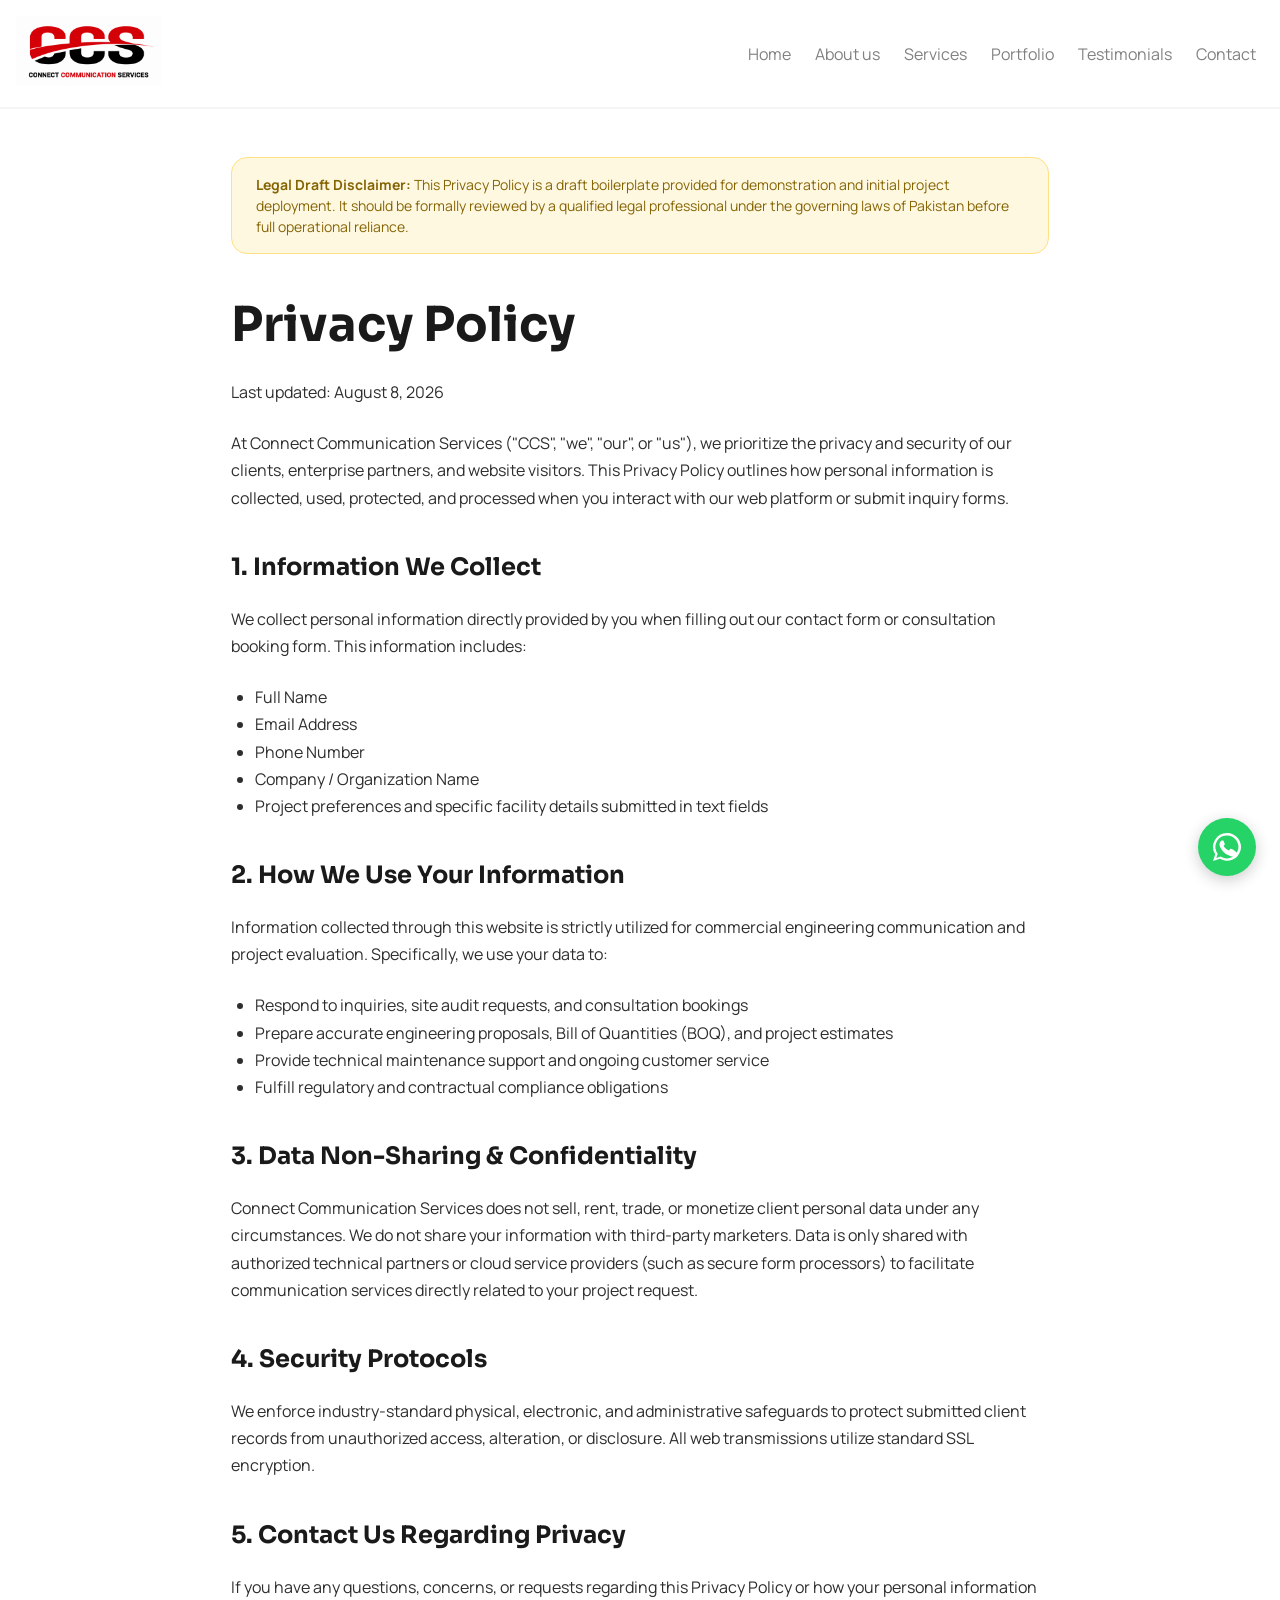
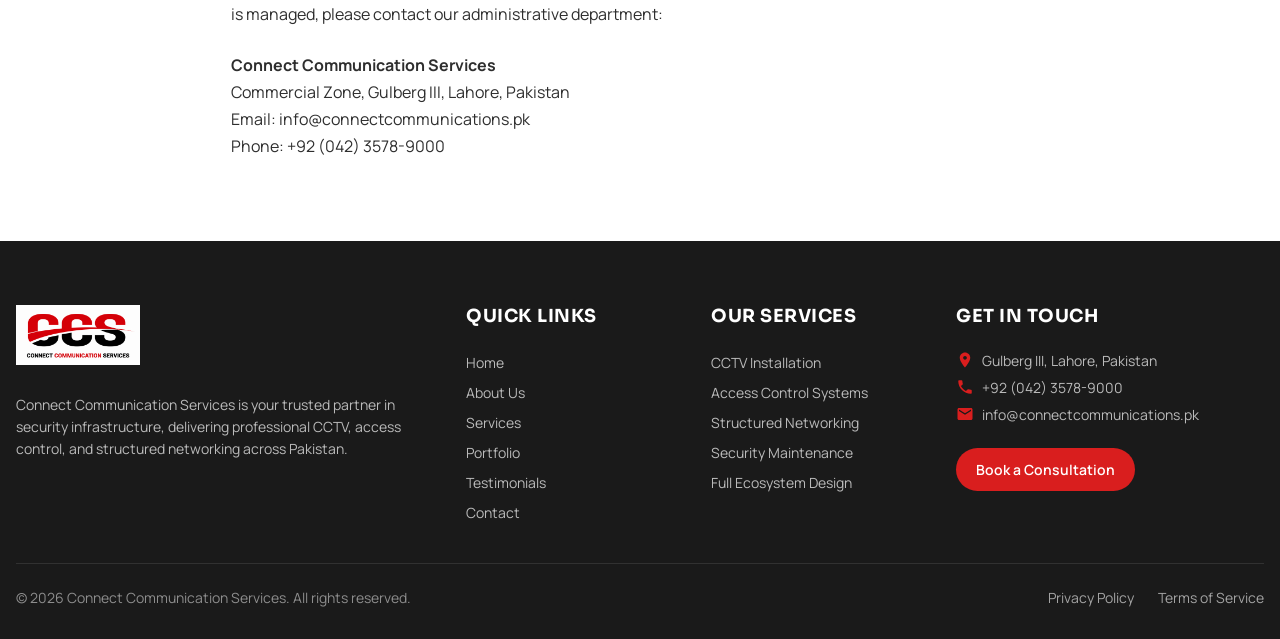
<file: privacy.html>
<!DOCTYPE html>
<html lang="en">

<head>
    <meta charset="UTF-8">
    <meta name="viewport" content="width=device-width, initial-scale=1.0">
    <title>Privacy Policy | Connect Communication Services</title>
    <meta name="description" content="Read the Privacy Policy for Connect Communication Services. Learn how we collect, protect, and handle data submitted through our contact and consultation forms.">
    <meta name="robots" content="index, follow">
    <link rel="canonical" href="https://connectcommunications.pk/privacy.html">
    <link rel="icon" href="images/logo.png">
    <link rel="stylesheet" href="styles.css?v=5">
</head>

<body>
    <div class="navigation">
        <div class="logo">
            <a href="index.html#home"><img src="images/logo.png" alt="Logo"></a>
        </div>
        <div class="nav-links">
            <div class="close-button">
                <svg id="close" xmlns="http://www.w3.org/2000/svg" viewBox="0 -960 960 960" width="24px">
                    <path
                        d="m256-200-56-56 224-224-224-224 56-56 224 224 224-224 56 56-224 224 224 224-56 56-224-224-224 224Z" />
                </svg>
            </div>
            <a href="index.html#home">Home</a>
            <a href="index.html#about">About us</a>
            <a href="index.html#services">Services</a>
            <a href="index.html#portfolio">Portfolio</a>
            <a href="index.html#testimonials">Testimonials</a>
            <a href="index.html#contact">Contact</a>
        </div>
        <div class="open-button">
            <svg id="open" xmlns="http://www.w3.org/2000/svg" viewBox="0 -960 960 960" width="24px">
                <path d="M120-240v-80h720v80H120Zm0-200v-80h720v80H120Zm0-200v-80h720v80H120Z" />
            </svg>
        </div>
    </div>

    <div class="legal-section">
        <div class="legal-disclaimer">
            <strong>Legal Draft Disclaimer:</strong> This Privacy Policy is a draft boilerplate provided for demonstration and initial project deployment. It should be formally reviewed by a qualified legal professional under the governing laws of Pakistan before full operational reliance.
        </div>

        <div class="legal-content">
            <h1>Privacy Policy</h1>
            <p>Last updated: August 8, 2026</p>

            <p>At Connect Communication Services ("CCS", "we", "our", or "us"), we prioritize the privacy and security of our clients, enterprise partners, and website visitors. This Privacy Policy outlines how personal information is collected, used, protected, and processed when you interact with our web platform or submit inquiry forms.</p>

            <h3>1. Information We Collect</h3>
            <p>We collect personal information directly provided by you when filling out our contact form or consultation booking form. This information includes:</p>
            <ul>
                <li>Full Name</li>
                <li>Email Address</li>
                <li>Phone Number</li>
                <li>Company / Organization Name</li>
                <li>Project preferences and specific facility details submitted in text fields</li>
            </ul>

            <h3>2. How We Use Your Information</h3>
            <p>Information collected through this website is strictly utilized for commercial engineering communication and project evaluation. Specifically, we use your data to:</p>
            <ul>
                <li>Respond to inquiries, site audit requests, and consultation bookings</li>
                <li>Prepare accurate engineering proposals, Bill of Quantities (BOQ), and project estimates</li>
                <li>Provide technical maintenance support and ongoing customer service</li>
                <li>Fulfill regulatory and contractual compliance obligations</li>
            </ul>

            <h3>3. Data Non-Sharing & Confidentiality</h3>
            <p>Connect Communication Services does not sell, rent, trade, or monetize client personal data under any circumstances. We do not share your information with third-party marketers. Data is only shared with authorized technical partners or cloud service providers (such as secure form processors) to facilitate communication services directly related to your project request.</p>

            <h3>4. Security Protocols</h3>
            <p>We enforce industry-standard physical, electronic, and administrative safeguards to protect submitted client records from unauthorized access, alteration, or disclosure. All web transmissions utilize standard SSL encryption.</p>

            <h3>5. Contact Us Regarding Privacy</h3>
            <p>If you have any questions, concerns, or requests regarding this Privacy Policy or how your personal information is managed, please contact our administrative department:</p>
            <p>
                <strong>Connect Communication Services</strong><br>
                Commercial Zone, Gulberg III, Lahore, Pakistan<br>
                Email: info@connectcommunications.pk<br>
                Phone: +92 (042) 3578-9000
            </p>
        </div>
    </div>

    <div class="footer">
        <div class="footer-content">
            <div class="footer-grid">
                <div class="footer-col footer-brand">
                    <div class="logo">
                        <a href="index.html#home"><img src="images/logo.png" alt="Logo"></a>
                    </div>
                    <p>
                        Connect Communication Services is your trusted partner in security infrastructure, delivering professional CCTV, access control, and structured networking across Pakistan.
                    </p>
                </div>

                <div class="footer-col">
                    <h4>Quick Links</h4>
                    <ul class="footer-links">
                        <li><a href="index.html#home">Home</a></li>
                        <li><a href="index.html#about">About Us</a></li>
                        <li><a href="index.html#services">Services</a></li>
                        <li><a href="index.html#portfolio">Portfolio</a></li>
                        <li><a href="index.html#testimonials">Testimonials</a></li>
                        <li><a href="index.html#contact">Contact</a></li>
                    </ul>
                </div>

                <div class="footer-col">
                    <h4>Our Services</h4>
                    <ul class="footer-links">
                        <li><a href="index.html#services">CCTV Installation</a></li>
                        <li><a href="index.html#services">Access Control Systems</a></li>
                        <li><a href="index.html#services">Structured Networking</a></li>
                        <li><a href="index.html#services">Security Maintenance</a></li>
                        <li><a href="index.html#services">Full Ecosystem Design</a></li>
                    </ul>
                </div>

                <div class="footer-col">
                    <h4>Get in Touch</h4>
                    <div class="footer-contact-list">
                        <div class="footer-contact-item">
                            <svg viewBox="0 0 24 24"><path d="M12 2C8.13 2 5 5.13 5 9c0 5.25 7 13 7 13s7-7.75 7-13c0-3.87-3.13-7-7-7zm0 9.5c-1.38 0-2.5-1.12-2.5-2.5s1.12-2.5 2.5-2.5 2.5 1.12 2.5 2.5-1.12 2.5-2.5 2.5z"/></svg>
                            <span>Gulberg III, Lahore, Pakistan</span>
                        </div>
                        <div class="footer-contact-item">
                            <svg viewBox="0 0 24 24"><path d="M6.62 10.79c1.44 2.83 3.76 5.14 6.59 6.59l2.2-2.2c.27-.27.67-.36 1.02-.24 1.12.37 2.33.57 3.57.57.55 0 1 .45 1 1V20c0 .55-.45 1-1 1-9.39 0-17-7.61-17-17 0-.55.45-1 1-1h3.5c.55 0 1 .45 1 1 0 1.25.2 2.45.57 3.57.11.35.03.74-.25 1.02l-2.2 2.2z"/></svg>
                            <span>+92 (042) 3578-9000</span>
                        </div>
                        <div class="footer-contact-item">
                            <svg viewBox="0 0 24 24"><path d="M20 4H4c-1.1 0-1.99.9-1.99 2L2 18c0 1.1.9 2 2 2h16c1.1 0 2-.9 2-2V6c0-1.1-.9-2-2-2zm0 4l-8 5-8-5V6l8 5 8-5v2z"/></svg>
                            <span>info@connectcommunications.pk</span>
                        </div>
                    </div>
                    <a href="book.html" class="footer-btn">Book a Consultation</a>
                </div>
            </div>

            <div class="footer-bottom">
                <div>&copy; 2026 Connect Communication Services. All rights reserved.</div>
                <div class="footer-bottom-links">
                    <a href="privacy.html">Privacy Policy</a>
                    <a href="terms.html">Terms of Service</a>
                </div>
            </div>
        </div>
    </div>

    <a href="https://wa.me/923001234567" class="whatsapp-float" target="_blank" rel="noopener noreferrer" aria-label="Chat on WhatsApp">
        <svg viewBox="0 0 32 32">
            <path d="M16 2a13.9 13.9 0 0 0-11.8 21.3L2 30l6.9-2.2A13.9 13.9 0 1 0 16 2zm0 25.4a11.5 11.5 0 0 1-5.9-1.6l-.4-.2-4.4 1.4 1.4-4.2-.3-.4a11.5 11.5 0 1 1 9.6 5zm6.3-8.6c-.3-.2-2-.9-2.3-1s-.6-.2-.8.2-.9 1.1-1.1 1.3-.4.2-.7 0a9.2 9.2 0 0 1-2.7-1.7 10.2 10.2 0 0 1-1.9-2.4c-.2-.3 0-.5.1-.7s.3-.4.5-.6l.3-.5c.2-.2.1-.4 0-.6s-.8-2-1.1-2.7c-.3-.7-.6-.6-.8-.6h-.7c-.2 0-.7.1-1.1.5s-1.5 1.4-1.5 3.5 1.5 4.1 1.7 4.4 3 4.6 7.3 6.4c1 .4 1.8.7 2.4.9 1 .3 2 .3 2.7.2a4.4 4.4 0 0 0 2.9-2 3.6 3.6 0 0 0 .2-2c-.1-.2-.4-.3-.7-.5z"/>
        </svg>
    </a>

    <script src="app.js?v=6"></script>
</body>

</html>
</file>
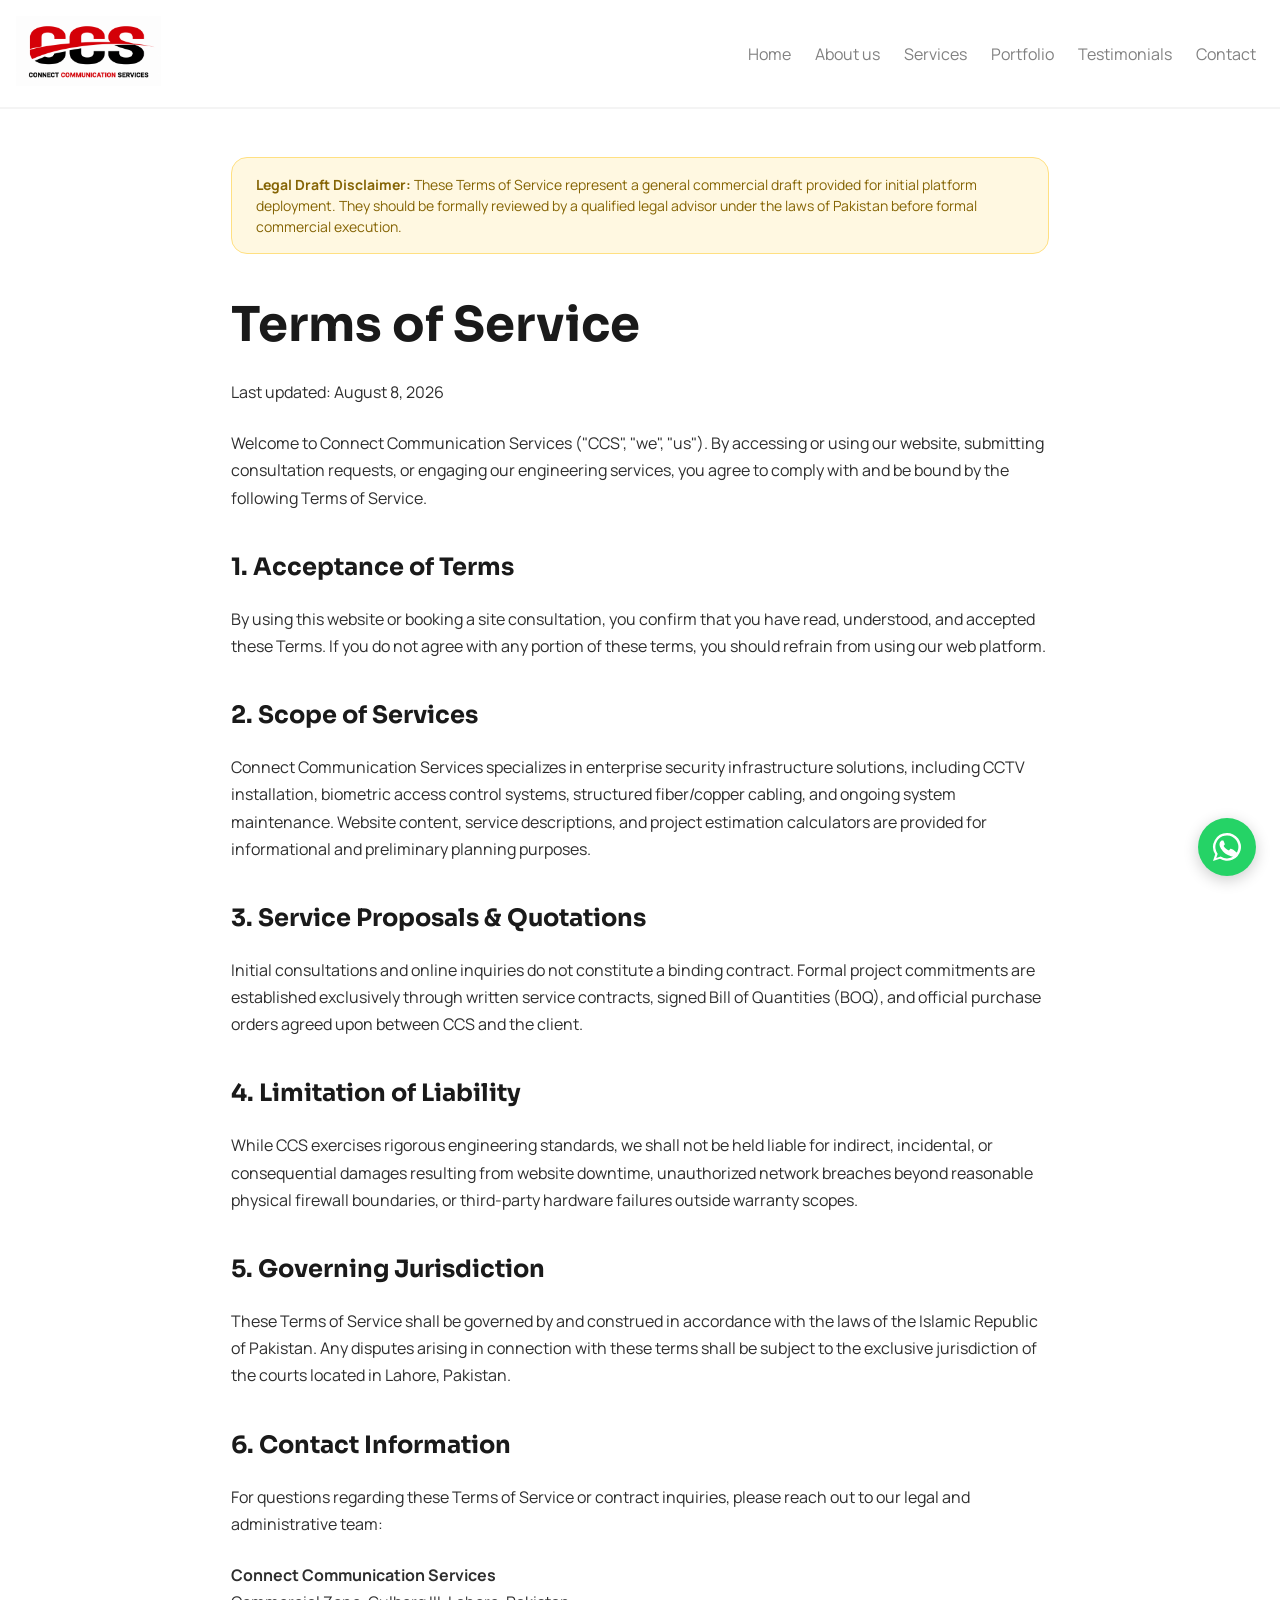
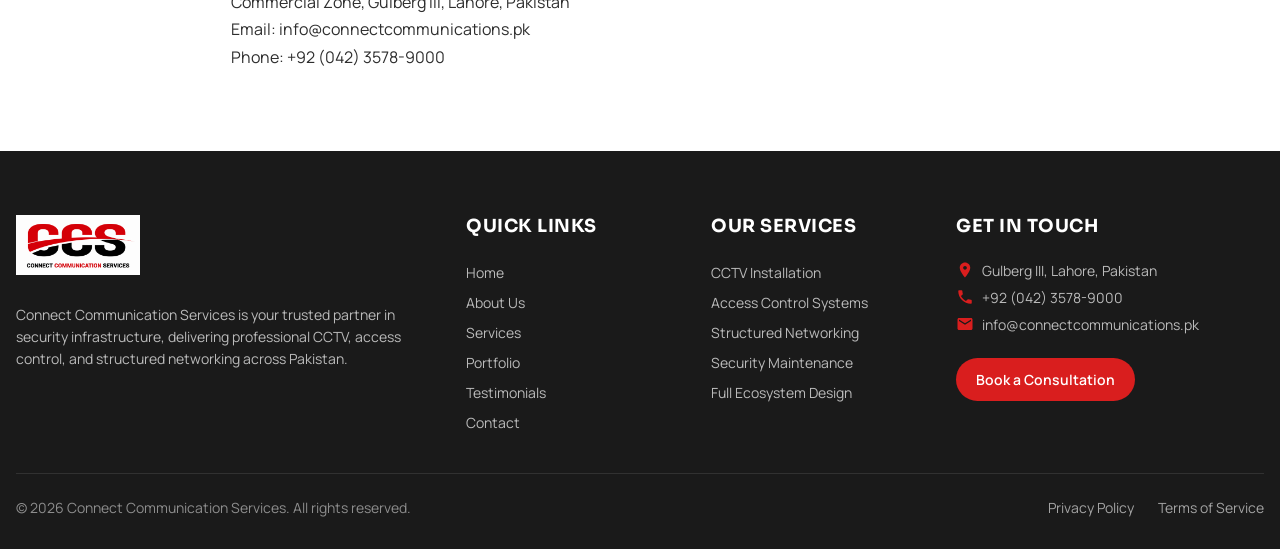
<file: terms.html>
<!DOCTYPE html>
<html lang="en">

<head>
    <meta charset="UTF-8">
    <meta name="viewport" content="width=device-width, initial-scale=1.0">
    <title>Terms of Service | Connect Communication Services</title>
    <meta name="description" content="Review the Terms of Service for Connect Communication Services. Understand our service delivery terms, liability limits, and project execution guidelines.">
    <meta name="robots" content="index, follow">
    <link rel="canonical" href="https://connectcommunications.pk/terms.html">
    <link rel="icon" href="images/logo.png">
    <link rel="stylesheet" href="styles.css?v=5">
</head>

<body>
    <div class="navigation">
        <div class="logo">
            <a href="index.html#home"><img src="images/logo.png" alt="Logo"></a>
        </div>
        <div class="nav-links">
            <div class="close-button">
                <svg id="close" xmlns="http://www.w3.org/2000/svg" viewBox="0 -960 960 960" width="24px">
                    <path
                        d="m256-200-56-56 224-224-224-224 56-56 224 224 224-224 56 56-224 224 224 224-56 56-224-224-224 224Z" />
                </svg>
            </div>
            <a href="index.html#home">Home</a>
            <a href="index.html#about">About us</a>
            <a href="index.html#services">Services</a>
            <a href="index.html#portfolio">Portfolio</a>
            <a href="index.html#testimonials">Testimonials</a>
            <a href="index.html#contact">Contact</a>
        </div>
        <div class="open-button">
            <svg id="open" xmlns="http://www.w3.org/2000/svg" viewBox="0 -960 960 960" width="24px">
                <path d="M120-240v-80h720v80H120Zm0-200v-80h720v80H120Zm0-200v-80h720v80H120Z" />
            </svg>
        </div>
    </div>

    <div class="legal-section">
        <div class="legal-disclaimer">
            <strong>Legal Draft Disclaimer:</strong> These Terms of Service represent a general commercial draft provided for initial platform deployment. They should be formally reviewed by a qualified legal advisor under the laws of Pakistan before formal commercial execution.
        </div>

        <div class="legal-content">
            <h1>Terms of Service</h1>
            <p>Last updated: August 8, 2026</p>

            <p>Welcome to Connect Communication Services ("CCS", "we", "us"). By accessing or using our website, submitting consultation requests, or engaging our engineering services, you agree to comply with and be bound by the following Terms of Service.</p>

            <h3>1. Acceptance of Terms</h3>
            <p>By using this website or booking a site consultation, you confirm that you have read, understood, and accepted these Terms. If you do not agree with any portion of these terms, you should refrain from using our web platform.</p>

            <h3>2. Scope of Services</h3>
            <p>Connect Communication Services specializes in enterprise security infrastructure solutions, including CCTV installation, biometric access control systems, structured fiber/copper cabling, and ongoing system maintenance. Website content, service descriptions, and project estimation calculators are provided for informational and preliminary planning purposes.</p>

            <h3>3. Service Proposals & Quotations</h3>
            <p>Initial consultations and online inquiries do not constitute a binding contract. Formal project commitments are established exclusively through written service contracts, signed Bill of Quantities (BOQ), and official purchase orders agreed upon between CCS and the client.</p>

            <h3>4. Limitation of Liability</h3>
            <p>While CCS exercises rigorous engineering standards, we shall not be held liable for indirect, incidental, or consequential damages resulting from website downtime, unauthorized network breaches beyond reasonable physical firewall boundaries, or third-party hardware failures outside warranty scopes.</p>

            <h3>5. Governing Jurisdiction</h3>
            <p>These Terms of Service shall be governed by and construed in accordance with the laws of the Islamic Republic of Pakistan. Any disputes arising in connection with these terms shall be subject to the exclusive jurisdiction of the courts located in Lahore, Pakistan.</p>

            <h3>6. Contact Information</h3>
            <p>For questions regarding these Terms of Service or contract inquiries, please reach out to our legal and administrative team:</p>
            <p>
                <strong>Connect Communication Services</strong><br>
                Commercial Zone, Gulberg III, Lahore, Pakistan<br>
                Email: info@connectcommunications.pk<br>
                Phone: +92 (042) 3578-9000
            </p>
        </div>
    </div>

    <div class="footer">
        <div class="footer-content">
            <div class="footer-grid">
                <div class="footer-col footer-brand">
                    <div class="logo">
                        <a href="index.html#home"><img src="images/logo.png" alt="Logo"></a>
                    </div>
                    <p>
                        Connect Communication Services is your trusted partner in security infrastructure, delivering professional CCTV, access control, and structured networking across Pakistan.
                    </p>
                </div>

                <div class="footer-col">
                    <h4>Quick Links</h4>
                    <ul class="footer-links">
                        <li><a href="index.html#home">Home</a></li>
                        <li><a href="index.html#about">About Us</a></li>
                        <li><a href="index.html#services">Services</a></li>
                        <li><a href="index.html#portfolio">Portfolio</a></li>
                        <li><a href="index.html#testimonials">Testimonials</a></li>
                        <li><a href="index.html#contact">Contact</a></li>
                    </ul>
                </div>

                <div class="footer-col">
                    <h4>Our Services</h4>
                    <ul class="footer-links">
                        <li><a href="index.html#services">CCTV Installation</a></li>
                        <li><a href="index.html#services">Access Control Systems</a></li>
                        <li><a href="index.html#services">Structured Networking</a></li>
                        <li><a href="index.html#services">Security Maintenance</a></li>
                        <li><a href="index.html#services">Full Ecosystem Design</a></li>
                    </ul>
                </div>

                <div class="footer-col">
                    <h4>Get in Touch</h4>
                    <div class="footer-contact-list">
                        <div class="footer-contact-item">
                            <svg viewBox="0 0 24 24"><path d="M12 2C8.13 2 5 5.13 5 9c0 5.25 7 13 7 13s7-7.75 7-13c0-3.87-3.13-7-7-7zm0 9.5c-1.38 0-2.5-1.12-2.5-2.5s1.12-2.5 2.5-2.5 2.5 1.12 2.5 2.5-1.12 2.5-2.5 2.5z"/></svg>
                            <span>Gulberg III, Lahore, Pakistan</span>
                        </div>
                        <div class="footer-contact-item">
                            <svg viewBox="0 0 24 24"><path d="M6.62 10.79c1.44 2.83 3.76 5.14 6.59 6.59l2.2-2.2c.27-.27.67-.36 1.02-.24 1.12.37 2.33.57 3.57.57.55 0 1 .45 1 1V20c0 .55-.45 1-1 1-9.39 0-17-7.61-17-17 0-.55.45-1 1-1h3.5c.55 0 1 .45 1 1 0 1.25.2 2.45.57 3.57.11.35.03.74-.25 1.02l-2.2 2.2z"/></svg>
                            <span>+92 (042) 3578-9000</span>
                        </div>
                        <div class="footer-contact-item">
                            <svg viewBox="0 0 24 24"><path d="M20 4H4c-1.1 0-1.99.9-1.99 2L2 18c0 1.1.9 2 2 2h16c1.1 0 2-.9 2-2V6c0-1.1-.9-2-2-2zm0 4l-8 5-8-5V6l8 5 8-5v2z"/></svg>
                            <span>info@connectcommunications.pk</span>
                        </div>
                    </div>
                    <a href="book.html" class="footer-btn">Book a Consultation</a>
                </div>
            </div>

            <div class="footer-bottom">
                <div>&copy; 2026 Connect Communication Services. All rights reserved.</div>
                <div class="footer-bottom-links">
                    <a href="privacy.html">Privacy Policy</a>
                    <a href="terms.html">Terms of Service</a>
                </div>
            </div>
        </div>
    </div>

    <a href="https://wa.me/923001234567" class="whatsapp-float" target="_blank" rel="noopener noreferrer" aria-label="Chat on WhatsApp">
        <svg viewBox="0 0 32 32">
            <path d="M16 2a13.9 13.9 0 0 0-11.8 21.3L2 30l6.9-2.2A13.9 13.9 0 1 0 16 2zm0 25.4a11.5 11.5 0 0 1-5.9-1.6l-.4-.2-4.4 1.4 1.4-4.2-.3-.4a11.5 11.5 0 1 1 9.6 5zm6.3-8.6c-.3-.2-2-.9-2.3-1s-.6-.2-.8.2-.9 1.1-1.1 1.3-.4.2-.7 0a9.2 9.2 0 0 1-2.7-1.7 10.2 10.2 0 0 1-1.9-2.4c-.2-.3 0-.5.1-.7s.3-.4.5-.6l.3-.5c.2-.2.1-.4 0-.6s-.8-2-1.1-2.7c-.3-.7-.6-.6-.8-.6h-.7c-.2 0-.7.1-1.1.5s-1.5 1.4-1.5 3.5 1.5 4.1 1.7 4.4 3 4.6 7.3 6.4c1 .4 1.8.7 2.4.9 1 .3 2 .3 2.7.2a4.4 4.4 0 0 0 2.9-2 3.6 3.6 0 0 0 .2-2c-.1-.2-.4-.3-.7-.5z"/>
        </svg>
    </a>

    <script src="app.js?v=6"></script>
</body>

</html>
</file>
<file: styles.css>
@import url('https://fonts.googleapis.com/css2?family=Manrope:wght@200..800&family=Sora:wght@100..800&display=swap');

*{
    margin: 0;
    padding: 0;
}

html{
    scroll-behavior: smooth;
}

html, body, *{
    scrollbar-width: thin;
    scrollbar-color: var(--color-red) var(--color-light-gray);
}

::-webkit-scrollbar{
    width: 10px;
    height: 10px;
}

::-webkit-scrollbar-track{
    background: var(--color-light-gray);
}

::-webkit-scrollbar-thumb{
    background: var(--color-red);
    border-radius: var(--border-radius);
}

::-webkit-scrollbar-thumb:hover{
    background: var(--color-red-dark);
}

body{
   font-family: "Manrope", sans-serif; 
}

h1, h2, h3, h4{
    font-family: "Sora", sans-serif;
}

:root {
  /* Dynamic Layout */
  --nav-height: 108px;

  /* Brand colors */
  --color-red: #D91E1E;
  --color-red-dark: #A81616;
  --color-black: #1A1A1A;

  /* Neutrals */
  --color-slate: #2E2E2E;      /* body text */
  --color-gray: #6B6B6B;       /* secondary text */
  --color-light-gray: #F4F4F4; /* section bg */
  --color-white: #FFFFFF;      /* base bg */

  /* Optional accent */
  --color-steel-blue: #3A5A78;

  /* Typography */
  --font-heading: 'Sora', sans-serif;
  --font-body: 'Manrope', sans-serif;

  /* Type scale */
  --text-h1: clamp(2rem, 5vw + 1rem, 3rem);
  --text-h2: 2.25rem;
  --text-h3: 1.5rem;
  --text-h4: 1.125rem;
  --text-body: 1rem;
  --text-small: 0.875rem;

  /* Spacing */
  --space-xs: 0.5rem;
  --space-sm: 1rem;
  --space-md: 1.5rem;
  --space-lg: 2.5rem;
  --border-radius: 16px;
  --color-whatsapp: #25D366;
}

div[id],
section[id] {
    scroll-margin-top: var(--nav-height);
}

.navigation{
    background-color: var(--color-white);
    border-bottom: 2px solid var(--color-light-gray);

    padding: 1rem;
    display: flex;
    justify-content: space-between;
    align-items: center;

    position: sticky;
    top: 0;
    z-index: 10;
}

.logo img{
    height: 70px;
}

.nav-links{
    display: flex;
    justify-content: center;
    align-items: center;
    gap: 24px;
    padding-right: 8px;
}

.open-button, .close-button{
    display: none;
}

.open-button{
    padding-right: 16px;
}

#open, #close{
    fill: var(--color-slate);
    height: 25px;
    width: 25px;
    cursor: pointer;
}

#open:active{
    fill: var(--color-red);
}

#close:active{
    fill: var(--color-red);
    border-color: var(--color-red);
}

#close{
    fill: var(--color-white);
    border: 2px solid var(--color-white);
    padding: 0.3rem;
    border-radius: 8px;
}

.nav-links a{
    color: var(--color-slate);
    text-decoration: none;
    font-size: var(--text-body);
    opacity: 0.6;
    position: relative;
    transition: all 0.2s ease 0s;
}

.nav-links a:before{
    content: '';
    width: 0%;
    height: 2px;
    background-color: var(--color-red);
    position: absolute;
    left: 0;
    bottom: 0;
    transition: all 0.2s ease;
}

.nav-links a:hover::before,
.nav-links a.active::before{
    width: 100%;
}

.nav-links a:hover,
.nav-links a.active{
    color: var(--color-red);
    opacity: 1;
}


.hero{
    max-width: 1280px;
    width: 100%;
    margin: 0 auto;
    box-sizing: border-box;
    padding: 1rem;
    display: flex;
    justify-content: space-between;
    border-bottom: 2px solid var(--color-light-gray);
}

.hero .left-content{
    height: 100%;
    width: 55%;
    padding-top: 2.5rem;
    display: flex;
    flex-direction: column;
    justify-content: flex-end;
    gap: var(--space-md);
}

.left-content .heading{
    font-size: var(--text-h1);
}

.left-content .text{
    font-size: var(--text-body);
    color: var(--color-slate);
    line-height: 1.6;
}

.tiles{
    width: 100%;
    display: grid;
    grid-template-columns: repeat(3, 1fr);
    grid-auto-rows: 118px;
    gap: var(--space-sm);
}
.tile{
    display: flex;
    flex-direction: column;
    justify-content: start;
    box-sizing: border-box;
    padding: 1rem;
    border-radius: 16px;
    border: 2px solid var(--color-light-gray);
    cursor: pointer;
    transition: 0.2s ease;
}

.tile:hover{
    border-color: var(--color-red);
}
.tile h2{
    color: var(--color-red);
    font-size: var(--text-h2);
}

.tile p{
    font-size: var(--text-small);
}

.action-button{
    width: 100%;
    display: flex;
    justify-content: flex-start;
    align-items: center;
}

.action-button button{
    padding: 1rem;
    border-radius: 32px;
    font-size: var(--text-body);
    color: var(--color-red);
    border: 2px solid var(--color-red);
    background-color: transparent;
    cursor: pointer;
    transition: all 0.2s ease-out 0s;
}

.action-button button:hover{
    color: var(--color-white);
    background-color: var(--color-red);
}

.hero .right-content{
    width: 45%;
    display: flex;
    justify-content: end;
    align-items: center;
}

.hero .right-content img{
    width: 100%;
    max-width: 550px;
    height: auto;
}

.about{
    width: 100%;
    box-sizing: border-box;
    padding: 1rem;
    max-width: 1280px;
    margin: 0 auto;
    display: flex;
    justify-content: space-between;
    gap: 2rem;
}

.about .left-content{
    width: 50%;
    display: flex;
    justify-content: center;
    align-items: center;
}

.about .left-content img{
    width: 100%;
    height: 600px;
    border-radius: 16px;
    object-fit: cover;
}

.about .right-content{
    width: 50%;
    display: flex;
    flex-direction: column;
    justify-content: start;
    gap: var(--space-lg);
}

.about .right-content .heading{
    font-size: var(--text-h1);
}

.about .right-content .text{
    font-size: var(--text-body);
    line-height: 2;
    letter-spacing: 1px;
    text-align: justify;
}

.about .right-content .action-button{
    width: 100%;
    display: flex;
    justify-content: center;
}

.services{
    box-sizing: border-box;
    padding: 1rem;
    max-width: 1280px;
    margin: 0 auto;
    display: flex;
    flex-direction: column;
    gap: var(--space-lg);
    padding: 3rem 1rem;
    max-width: 1280px;
    margin: 0 auto;
    display: flex;
    flex-direction: column;
    gap: var(--space-lg);
    border-bottom: 2px solid var(--color-light-gray);
}

.cards{
    display: grid;
    gap: 1.5rem;
    grid-template-columns: repeat(3, 1fr);
}

.card{
    padding: 2rem 1rem 1rem 1rem;
    border: 2px solid var(--color-light-gray);
    border-radius: 16px;
    cursor: pointer;
    transition: all 0.2s ease 0s;
}

.card svg{
    fill: var(--color-red);
    height: 100px;
    width: 100px;
    transition: 0.2s ease;
}

.card h2{
    font-size: var(--text-h3);
    margin-bottom: 0.5rem;
}

.card p{
    font-size: var(--text-body);
    line-height: 1.5;
    letter-spacing: 1px;
}

.card:hover{
    background-color: var(--color-red);
}

.card:hover h2, .card:hover p, .card:hover svg{
    fill: var(--color-white);
    color: var(--color-white);
    transform: translateY(-8px);
}

.card h2, .card p{
    transition: 0.2s ease;
}

.services .heading{
    font-size: var(--text-h1);
}

.portfolio{
    max-width: 1280px;
    width: 100%;
    margin: 0 auto;
    min-height: 550px;
    display: flex;
    flex-direction: column;
    padding: 3rem 1rem;
    box-sizing: border-box;
    gap: var(--space-lg);
    border-bottom: 2px solid var(--color-light-gray);
}

.portfolio .heading{
    width: 100%;
    font-size: var(--text-h1);
    text-align: left;
}

.swiper{
    width: 100%;
    height: 480px;
    max-width: 1280px;
    padding-bottom: 2.5rem;
    box-sizing: border-box;
}

.portfolio-card{
    position: relative;
    overflow: hidden;
    user-select: none;
    display: flex;
    flex-direction: column;
    justify-content: flex-end;
    height: 420px;
    border: 2px solid var(--color-light-gray);
    border-radius: var(--border-radius);
    background-color: var(--color-light-gray);
    box-sizing: border-box;
    cursor: pointer;
    transition: 0.2s ease;
}

.portfolio-card:hover{
    border-color: var(--color-red);
    transform: translateY(-6px);
}

.portfolio-card .card-bg{
    position: absolute;
    top: 0;
    left: 0;
    width: 100%;
    height: 100%;
    background-size: cover;
    background-position: center;
    z-index: 1;
}

.portfolio-card .watermark-icon{
    position: absolute;
    top: 50%;
    left: 50%;
    transform: translate(-50%, -50%);
    width: 100px;
    height: 100px;
    fill: var(--color-slate);
    opacity: 0.12;
    transition: 0.2s ease;
}

.portfolio-card:hover .watermark-icon{
    fill: var(--color-red);
    opacity: 0.25;
    transform: translate(-50%, -50%) scale(1.05);
}

.portfolio-card .card-overlay{
    position: absolute;
    top: 0;
    left: 0;
    width: 100%;
    height: 100%;
    background: linear-gradient(180deg, rgba(26, 26, 26, 0.1) 0%, rgba(26, 26, 26, 0.85) 100%);
    z-index: 2;
}

.portfolio-card .card-content{
    position: relative;
    z-index: 3;
    padding: var(--space-md);
    display: flex;
    flex-direction: column;
    gap: var(--space-xs);
}

.portfolio-card .card-category{
    font-family: var(--font-heading);
    font-size: var(--text-small);
    color: var(--color-red);
    text-transform: uppercase;
    letter-spacing: 1px;
    font-weight: 600;
}

.portfolio-card .card-title{
    font-family: var(--font-heading);
    font-size: var(--text-h3);
    color: var(--color-white);
    line-height: 1.3;
}

.swiper-pagination-bullet{
    background: var(--color-slate);
    opacity: 0.4;
    transition: 0.2s ease;
}

.swiper-pagination-bullet-active{
    background: var(--color-red);
    opacity: 1;
}





.testimonials{
    max-width: 1280px;
    width: 100%;
    margin: 0 auto;
    padding: 3rem 1rem;
    box-sizing: border-box;
    display: flex;
    flex-direction: column;
    gap: var(--space-lg);
    border-bottom: 2px solid var(--color-light-gray);
}

.testimonials .heading{
    width: 100%;
    font-size: var(--text-h1);
    text-align: left;
}

.testimonials-grid{
    display: grid;
    grid-template-columns: repeat(3, 1fr);
    gap: var(--space-md);
}

.testimonial-card{
    border: 2px solid var(--color-light-gray);
    border-radius: var(--border-radius);
    padding: var(--space-md);
    box-sizing: border-box;
    display: flex;
    flex-direction: column;
    justify-content: space-between;
    gap: var(--space-sm);
    background-color: var(--color-white);
    transition: 0.2s ease;
}

.testimonial-card:hover{
    border-color: var(--color-red);
    transform: translateY(-4px);
}

.testimonial-card .quote-text{
    font-size: var(--text-body);
    color: var(--color-slate);
    line-height: 1.6;
    font-style: italic;
}

.testimonial-card .rating-stars{
    display: flex;
    gap: 4px;
}

.testimonial-card .rating-stars svg{
    width: 18px;
    height: 18px;
    fill: var(--color-red);
}

.testimonial-card .client-profile{
    display: flex;
    align-items: center;
    gap: var(--space-sm);
    margin-top: var(--space-xs);
}

.testimonial-card .avatar-placeholder{
    width: 44px;
    height: 44px;
    border-radius: 50%;
    background-color: var(--color-light-gray);
    color: var(--color-slate);
    font-family: var(--font-heading);
    font-weight: 700;
    font-size: var(--text-small);
    display: flex;
    justify-content: center;
    align-items: center;
    flex-shrink: 0;
}

.testimonial-card .client-details{
    display: flex;
    flex-direction: column;
}

.testimonial-card .client-name{
    font-family: var(--font-heading);
    font-size: var(--text-body);
    font-weight: 600;
    color: var(--color-black);
}

.testimonial-card .client-role{
    font-size: var(--text-small);
    color: var(--color-gray);
}

.contact{
    max-width: 1280px;
    width: 100%;
    margin: 0 auto;
    padding: 3rem 1rem;
    box-sizing: border-box;
    display: flex;
    justify-content: space-between;
    gap: var(--space-lg);
    border-bottom: 2px solid var(--color-light-gray);
}

.contact .left-content{
    width: 45%;
    display: flex;
    flex-direction: column;
    gap: var(--space-md);
}

.contact .left-content .heading{
    font-size: var(--text-h1);
}

.contact-info-list{
    display: flex;
    flex-direction: column;
    gap: var(--space-sm);
}

.info-item{
    display: flex;
    align-items: flex-start;
    gap: var(--space-sm);
}

.info-item svg{
    width: 24px;
    height: 24px;
    fill: var(--color-red);
    flex-shrink: 0;
    margin-top: 2px;
}

.info-text{
    display: flex;
    flex-direction: column;
}

.info-label{
    font-family: var(--font-heading);
    font-size: var(--text-small);
    font-weight: 600;
    color: var(--color-black);
}

.info-value{
    font-size: var(--text-body);
    color: var(--color-slate);
}

.business-hours{
    margin-top: var(--space-sm);
    padding: var(--space-sm);
    background-color: var(--color-light-gray);
    border-radius: var(--border-radius);
    display: flex;
    flex-direction: column;
    gap: var(--space-xs);
}

.business-hours h4{
    font-size: var(--text-h4);
    color: var(--color-black);
}

.business-hours p{
    font-size: var(--text-small);
    color: var(--color-slate);
    line-height: 1.5;
}

.contact .right-content{
    width: 50%;
}

.contact-form{
    display: flex;
    flex-direction: column;
    gap: var(--space-md);
}

.form-group{
    display: flex;
    flex-direction: column;
    gap: var(--space-xs);
}

.form-group label{
    font-family: var(--font-heading);
    font-size: var(--text-small);
    font-weight: 600;
    color: var(--color-black);
}

.form-group input,
.form-group select,
.form-group textarea{
    padding: 0.875rem 1rem;
    border: 2px solid var(--color-light-gray);
    border-radius: 12px;
    font-family: var(--font-body);
    font-size: var(--text-body);
    color: var(--color-black);
    background-color: var(--color-white);
    outline: none;
    transition: 0.2s ease;
}

.form-group input:focus,
.form-group select:focus,
.form-group textarea:focus{
    border-color: var(--color-red);
}

.form-group textarea{
    min-height: 120px;
    resize: vertical;
}

.form-group select{
    appearance: none;
    -webkit-appearance: none;
    -moz-appearance: none;
    background-image: url("data:image/svg+xml,%3Csvg xmlns='http://www.w3.org/2000/svg' viewBox='0 0 960 960' fill='%23D91E1E'%3E%3Cpath d='M480-345 240-585l56-56 184 184 184-184 56 56-240 240Z'/%3E%3C/svg%3E");
    background-repeat: no-repeat;
    background-position: right 1rem center;
    background-size: 20px 20px;
    padding-right: 2.75rem;
    cursor: pointer;
}

.form-group select:invalid,
.form-group select option[value=""][disabled]{
    color: var(--color-gray);
}

.form-group select option{
    background-color: var(--color-white);
    color: var(--color-slate);
    padding: 0.5rem;
}

.form-group select option:disabled{
    color: var(--color-gray);
}

.form-group input[type="date"]::-webkit-calendar-picker-indicator{
    cursor: pointer;
    filter: invert(18%) sepia(85%) saturate(5400%) hue-rotate(352deg) brightness(92%) contrast(88%);
    transition: 0.2s ease;
}

.form-group input[type="date"]::-webkit-calendar-picker-indicator:hover{
    opacity: 0.8;
}

.form-status{
    font-size: var(--text-small);
    padding: var(--space-xs) var(--space-sm);
    border-radius: 8px;
    display: none;
}

.form-status.success{
    display: block;
    background-color: #E8F5E9;
    color: #2E7D32;
    border: 1px solid #C8E6C9;
}

.form-status.error{
    display: block;
    background-color: #FFEBEE;
    color: #C62828;
    border: 1px solid #FFCDD2;
}

.field-error{
    font-size: var(--text-small);
    color: var(--color-red);
    display: none;
}

.form-group.error input,
.form-group.error select,
.form-group.error textarea{
    border-color: var(--color-red);
}

.form-group.error .field-error{
    display: block;
}

.booking-section{
    max-width: 1280px;
    width: 100%;
    margin: 0 auto;
    padding: 3rem 1rem 5rem 1rem;
    box-sizing: border-box;
    display: flex;
    flex-direction: column;
    gap: var(--space-lg);
}

.booking-header{
    text-align: center;
    max-width: 700px;
    margin: 0 auto;
    display: flex;
    flex-direction: column;
    gap: var(--space-sm);
}

.booking-header .heading{
    font-size: var(--text-h1);
}

.booking-header .subtext{
    font-size: var(--text-body);
    color: var(--color-gray);
    line-height: 1.6;
}

.booking-container{
    max-width: 650px;
    width: 100%;
    margin: 0 auto;
    background-color: var(--color-white);
    border: 2px solid var(--color-light-gray);
    border-radius: var(--border-radius);
    padding: var(--space-lg);
    box-sizing: border-box;
}

.booking-form{
    display: flex;
    flex-direction: column;
    gap: var(--space-md);
}

button:disabled{
    opacity: 0.6;
    cursor: not-allowed;
}

.footer{
    background-color: var(--color-black);
    color: var(--color-white);
    padding: 4rem 1rem 2rem 1rem;
    box-sizing: border-box;
    width: 100%;
}

.footer-content{
    max-width: 1280px;
    margin: 0 auto;
    display: flex;
    flex-direction: column;
    gap: var(--space-lg);
}

.footer-grid{
    display: grid;
    grid-template-columns: 2fr 1fr 1fr 1.5fr;
    gap: var(--space-lg);
}

.footer-col{
    display: flex;
    flex-direction: column;
    gap: var(--space-md);
}

.footer-brand .logo img{
    height: 60px;
}

.footer-brand p{
    color: rgba(255, 255, 255, 0.7);
    font-size: var(--text-small);
    line-height: 1.6;
}

.footer-col h4{
    font-family: var(--font-heading);
    font-size: var(--text-h4);
    color: var(--color-white);
    letter-spacing: 0.5px;
    text-transform: uppercase;
}

.footer-links{
    list-style: none;
    display: flex;
    flex-direction: column;
    gap: var(--space-xs);
}

.footer-links a{
    color: rgba(255, 255, 255, 0.7);
    text-decoration: none;
    font-size: var(--text-small);
    position: relative;
    transition: 0.2s ease;
}

.footer-links a:hover{
    color: var(--color-red);
    padding-left: 4px;
}

.footer-contact-list{
    display: flex;
    flex-direction: column;
    gap: var(--space-xs);
}

.footer-contact-item{
    display: flex;
    align-items: center;
    gap: var(--space-xs);
    font-size: var(--text-small);
    color: rgba(255, 255, 255, 0.7);
}

.footer-contact-item svg{
    width: 18px;
    height: 18px;
    fill: var(--color-red);
    flex-shrink: 0;
}

.footer-btn{
    display: inline-block;
    padding: 0.75rem 1.25rem;
    border-radius: 24px;
    background-color: var(--color-red);
    color: var(--color-white);
    text-decoration: none;
    font-size: var(--text-small);
    font-weight: 600;
    text-align: center;
    transition: 0.2s ease;
    align-self: flex-start;
}

.footer-btn:hover{
    background-color: var(--color-red-dark);
}

.footer-bottom{
    padding-top: var(--space-md);
    border-top: 1px solid rgba(255, 255, 255, 0.1);
    display: flex;
    justify-content: space-between;
    align-items: center;
    font-size: var(--text-small);
    color: rgba(255, 255, 255, 0.5);
}

.footer-bottom-links{
    display: flex;
    gap: var(--space-md);
}

.footer-bottom-links a{
    color: rgba(255, 255, 255, 0.6);
    text-decoration: none;
    font-size: var(--text-small);
    transition: 0.2s ease;
}

.footer-bottom-links a:hover{
    color: var(--color-red);
}

.trust-strip{
    max-width: 1280px;
    width: 100%;
    margin: 0 auto;
    padding: 2rem 1rem;
    box-sizing: border-box;
    display: flex;
    flex-direction: column;
    align-items: center;
    gap: var(--space-sm);
    background-color: var(--color-light-gray);
    border-radius: var(--border-radius);
    border-bottom: 2px solid var(--color-light-gray);
}

.trust-label{
    font-family: var(--font-heading);
    font-size: var(--text-small);
    color: var(--color-gray);
    text-transform: uppercase;
    letter-spacing: 1px;
    font-weight: 600;
}

.trust-logos{
    width: 100%;
    display: flex;
    justify-content: space-around;
    align-items: center;
    flex-wrap: wrap;
    gap: var(--space-md);
}

.trust-logo{
    font-family: var(--font-heading);
    font-size: var(--text-body);
    font-weight: 700;
    color: var(--color-slate);
    opacity: 0.6;
    letter-spacing: 1.5px;
    padding: var(--space-xs) var(--space-sm);
    border: 1px dashed var(--color-gray);
    border-radius: 8px;
    transition: 0.2s ease;
    user-select: none;
}

.trust-logo:hover{
    opacity: 1;
    color: var(--color-red);
    border-color: var(--color-red);
}

.certifications{
    max-width: 1280px;
    width: 100%;
    margin: 0 auto;
    padding: 3rem 1rem;
    box-sizing: border-box;
    display: flex;
    flex-direction: column;
    gap: var(--space-lg);
    border-bottom: 2px solid var(--color-light-gray);
}

.certifications .heading{
    width: 100%;
    font-size: var(--text-h1);
    text-align: left;
}

.certifications-grid{
    display: grid;
    grid-template-columns: repeat(auto-fit, minmax(240px, 1fr));
    gap: var(--space-md);
}

.cert-card{
    border: 2px solid var(--color-light-gray);
    border-radius: var(--border-radius);
    padding: var(--space-md);
    box-sizing: border-box;
    display: flex;
    flex-direction: column;
    gap: var(--space-sm);
    background-color: var(--color-white);
    transition: 0.2s ease;
}

.cert-card:hover{
    border-color: var(--color-red);
    transform: translateY(-4px);
}

.cert-card svg{
    width: 40px;
    height: 40px;
    fill: var(--color-red);
}

.cert-card h3{
    font-size: var(--text-h4);
    color: var(--color-black);
}

.cert-card p{
    font-size: var(--text-small);
    color: var(--color-slate);
    line-height: 1.5;
}

.faq{
    max-width: 1280px;
    width: 100%;
    margin: 0 auto;
    padding: 3rem 1rem;
    box-sizing: border-box;
    display: flex;
    flex-direction: column;
    gap: var(--space-lg);
}

.faq .heading{
    width: 100%;
    font-size: var(--text-h1);
    text-align: left;
}

.faq-container{
    display: flex;
    flex-direction: column;
    gap: var(--space-sm);
}

.faq-item{
    border: 2px solid var(--color-light-gray);
    border-radius: var(--border-radius);
    background-color: var(--color-white);
    overflow: hidden;
    transition: 0.2s ease;
}

.faq-item:hover{
    border-color: var(--color-gray);
}

.faq-item.active{
    border-color: var(--color-red);
}

.faq-question{
    padding: var(--space-md);
    display: flex;
    justify-content: space-between;
    align-items: center;
    cursor: pointer;
    user-select: none;
}

.faq-question h3{
    font-size: var(--text-h4);
    color: var(--color-black);
    transition: 0.2s ease;
}

.faq-item.active .faq-question h3{
    color: var(--color-red);
}

.faq-icon{
    width: 24px;
    height: 24px;
    fill: var(--color-slate);
    flex-shrink: 0;
    transition: transform 0.3s ease, fill 0.3s ease;
}

.faq-item.active .faq-icon{
    transform: rotate(180deg);
    fill: var(--color-red);
}

.faq-answer{
    max-height: 0;
    overflow: hidden;
    transition: max-height 0.3s ease, opacity 0.3s ease;
    opacity: 0;
}

.faq-answer-content{
    padding: 0 var(--space-md) var(--space-md) var(--space-md);
    font-size: var(--text-body);
    color: var(--color-slate);
    line-height: 1.6;
}

.whatsapp-float{
    position: fixed;
    bottom: 24px;
    right: 24px;
    z-index: 100;
    width: 58px;
    height: 58px;
    border-radius: 50%;
    background-color: var(--color-whatsapp);
    display: flex;
    justify-content: center;
    align-items: center;
    box-shadow: 0 4px 15px rgba(0, 0, 0, 0.2);
    text-decoration: none;
    transition: 0.2s ease;
    animation: whatsapp-pulse 2.5s infinite;
}

.whatsapp-float:hover{
    transform: scale(1.08);
}

.whatsapp-float svg{
    width: 32px;
    height: 32px;
    fill: var(--color-white);
}

@keyframes whatsapp-pulse{
    0%{
        box-shadow: 0 0 0 0 rgba(37, 211, 102, 0.6);
    }
    70%{
        box-shadow: 0 0 0 15px rgba(37, 211, 102, 0);
    }
    100%{
        box-shadow: 0 0 0 0 rgba(37, 211, 102, 0);
    }
}

.error-section{
    max-width: 1280px;
    width: 100%;
    margin: 0 auto;
    padding: 4rem 1rem;
    box-sizing: border-box;
    display: flex;
    flex-direction: column;
    align-items: center;
    text-align: center;
    gap: var(--space-md);
    min-height: 60vh;
    justify-content: center;
}

.error-code{
    font-family: var(--font-heading);
    font-size: clamp(4rem, 10vw, 7rem);
    color: var(--color-red);
    line-height: 1;
}

.error-title{
    font-size: var(--text-h2);
    color: var(--color-black);
}

.error-text{
    font-size: var(--text-body);
    color: var(--color-gray);
    max-width: 500px;
}

.error-quick-links{
    display: flex;
    gap: var(--space-md);
    margin-top: var(--space-sm);
}

.error-quick-links a{
    color: var(--color-slate);
    text-decoration: none;
    font-size: var(--text-small);
    transition: 0.2s ease;
}

.error-quick-links a:hover{
    color: var(--color-red);
}

.legal-section{
    max-width: 850px;
    width: 100%;
    margin: 0 auto;
    padding: 3rem 1rem 5rem 1rem;
    box-sizing: border-box;
    display: flex;
    flex-direction: column;
    gap: var(--space-lg);
}

.legal-disclaimer{
    background-color: #FFF8E1;
    border: 1px solid #FFE082;
    color: #856404;
    padding: var(--space-sm) var(--space-md);
    border-radius: var(--border-radius);
    font-size: var(--text-small);
    line-height: 1.5;
}

.legal-content{
    display: flex;
    flex-direction: column;
    gap: var(--space-md);
}

.legal-content h1{
    font-size: var(--text-h1);
    color: var(--color-black);
}

.legal-content h3{
    font-size: var(--text-h3);
    color: var(--color-black);
    margin-top: var(--space-sm);
}

.legal-content p{
    font-size: var(--text-body);
    color: var(--color-slate);
    line-height: 1.7;
}

.legal-content ul{
    padding-left: var(--space-md);
    font-size: var(--text-body);
    color: var(--color-slate);
    line-height: 1.7;
}

@media(max-width: 786px){
    .open-button, .close-button{
        display: block;
    }

    .nav-links{
        background-color: var(--color-black);


        position: fixed;
        top: 0;
        right: 0;
        height: 100vh;
        height: 100dvh;
        width: 40%;

        padding: 2rem 1rem;

        flex-direction: column;
        justify-content: start;
        align-items: start;

        transform: translateX(400px);
        transition: 0.4s ease-out;
    }

    .nav-links.open{
        transform: translateX(0px);
    }
    
    .nav-links a{
        color: var(--color-white);
        opacity: 1;
    }
    .nav-links a:hover{
        color: var(--color-red);
    }

    .nav-links .close-button{
        width: 100%;
        display: flex;
        justify-content: start;
        align-items: center;
    }

    .hero{
        flex-direction: column;
        width: 100%;
    }

    .hero .left-content{
        width: 100%;
    }

    .hero .left-content .heading{
        padding-top: 1rem;
    }

    .hero .left-content .tiles{
        justify-content: space-evenly;
    }

    .hero .right-content{
        width: 100%;
        justify-content: center;
        margin-top: 2rem;
    }

    .hero .left-content .action-button{
        justify-content: center;
    }

    .hero .left-content{
        padding-top: 1rem;
    }

    .about{
        flex-direction: column;
    }

    .about .left-content, .about .right-content{
        width: 100%;
        height: auto;
    }
    
    .swiper{
        height: 440px;
    }

    .portfolio-card{
        height: 380px;
    }

    .testimonials-grid{
        grid-template-columns: repeat(2, 1fr);
    }

    .contact{
        flex-direction: column;
    }

    .contact .left-content, .contact .right-content{
        width: 100%;
    }

    .cards{
        grid-template-columns: repeat(2, 1fr);
    }

    .footer-grid{
        grid-template-columns: repeat(2, 1fr);
    }
}

@media(max-width: 576px){
    .nav-links{
        width: 50%;
    }

    .cards{
        grid-template-columns: 1fr;
    }

    .testimonials-grid{
        grid-template-columns: 1fr;
    }

    .booking-container{
        padding: var(--space-md);
    }

    .footer-grid{
        grid-template-columns: 1fr;
    }

    .footer-bottom{
        flex-direction: column;
        gap: var(--space-sm);
        text-align: center;
    }

    .trust-logos{
        gap: var(--space-sm);
    }

    .trust-logo{
        font-size: var(--text-small);
    }
}

@media(max-width: 430px){
    .tiles{
        grid-template-columns: 1fr;
    }
}
</file>
